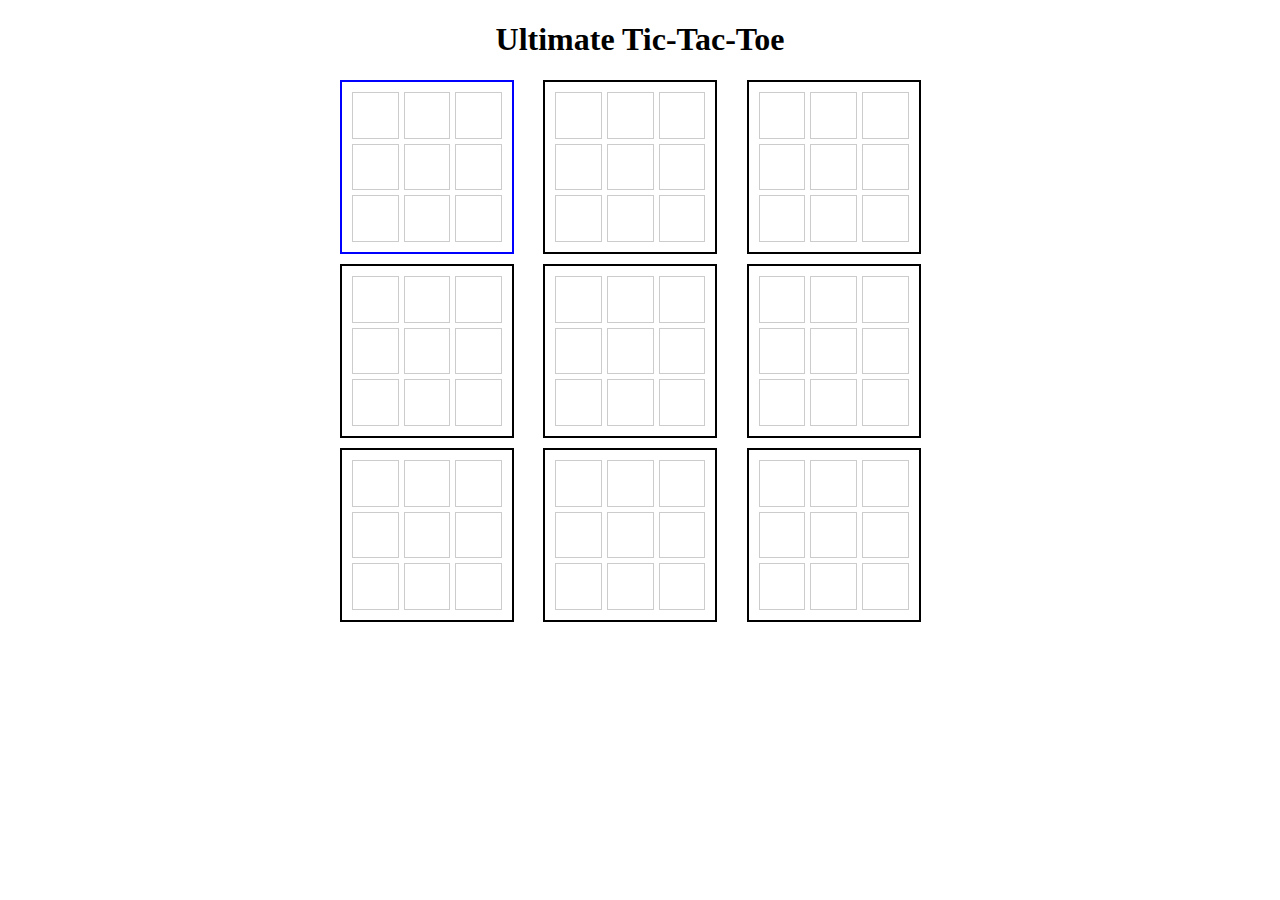
<file: index.html>
<!DOCTYPE html>
<html lang="en">
<head>
    <meta charset="UTF-8">
    <meta name="viewport" content="width=device-width, initial-scale=1.0">
    <title>Ultimate Tic-Tac-Toe</title>
    <!-- Link to the external CSS file -->
    <link rel="stylesheet" href="styles.css">
</head>
<body>

<h1 style="text-align: center;">Ultimate Tic-Tac-Toe</h1>
<div id="gameBoard"></div>

<!-- Link to the external JavaScript file -->
<script src="ticTacToe.js"></script>

</body>
</html>
</file>
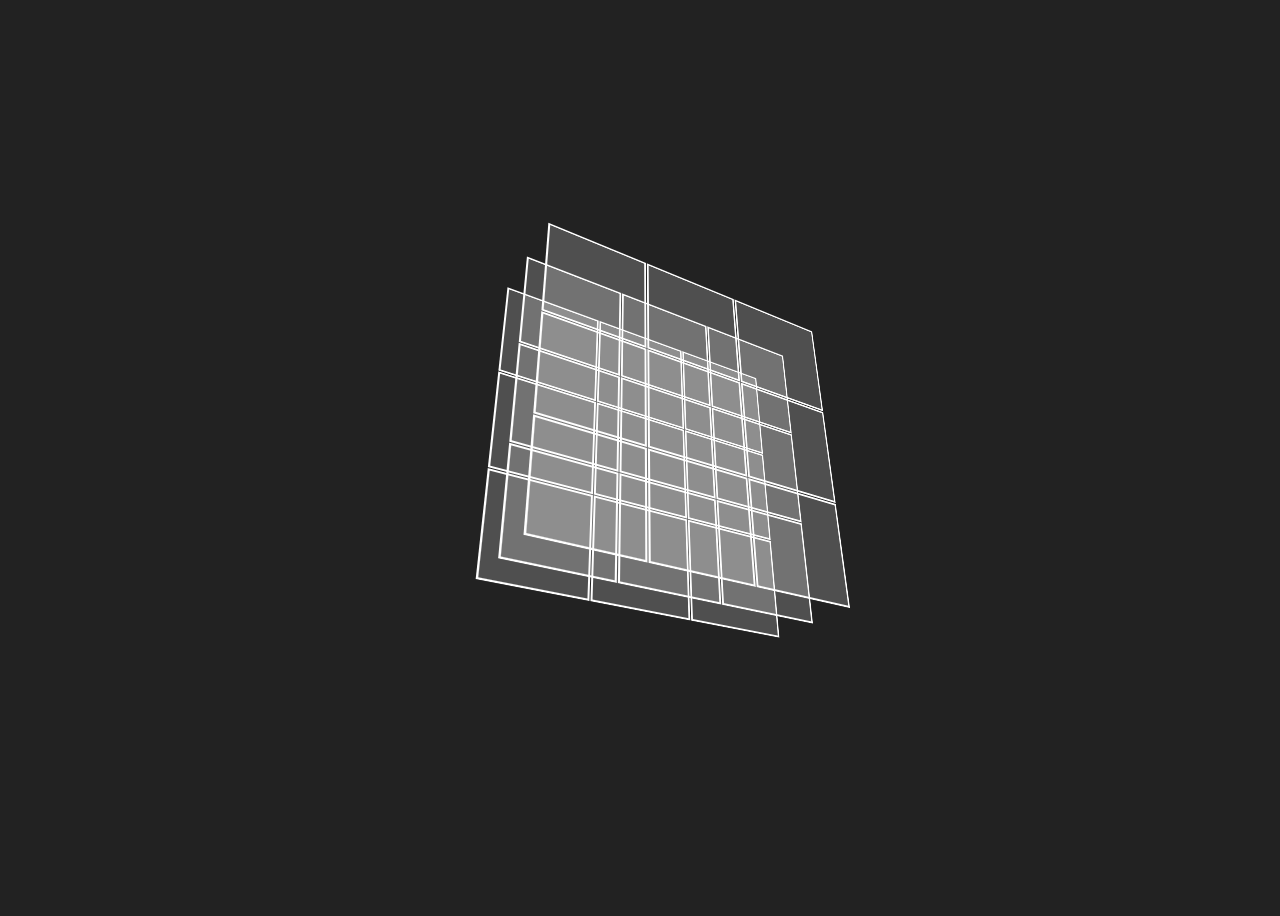
<file: 3dTicTacToe.html>
<!DOCTYPE html>
<html lang="en">
<head>
    <meta charset="UTF-8">
    <meta name="viewport" content="width=device-width, initial-scale=1.0">
    <title>3D Tic-Tac-Toe</title>
    <style>
        body {
            display: flex;
            justify-content: center;
            align-items: center;
            height: 100vh;
            background-color: #222;
            color: white;
            font-family: Arial, sans-serif;
            perspective: 800px;
        }
        .game-container {
            display: grid;
            grid-template-columns: repeat(3, 100px);
            grid-template-rows: repeat(3, 100px);
            gap: 5px;
            transform-style: preserve-3d;
            position: relative;
            transform: rotateX(30deg) rotateY(30deg);
        }
        .layer {
            position: absolute;
            display: grid;
            grid-template-columns: repeat(3, 100px);
            grid-template-rows: repeat(3, 100px);
            gap: 5px;
            transform: translateZ(calc(var(--z-index) * 50px));
        }
        .cell {
            width: 100px;
            height: 100px;
            background: rgba(255, 255, 255, 0.2);
            display: flex;
            justify-content: center;
            align-items: center;
            font-size: 2em;
            font-weight: bold;
            cursor: pointer;
            border: 2px solid white;
        }
        .cell:hover {
            background: rgba(255, 255, 255, 0.4);
        }
    </style>
</head>
<body>
    <div class="game-container" id="gameBoard"></div>
    
    <script>
        const board = Array(3).fill().map(() => Array(3).fill().map(() => Array(3).fill(null)));
        let currentPlayer = "X";

        function createBoard() {
            const gameBoard = document.getElementById("gameBoard");
            for (let z = 0; z < 3; z++) {
                const layer = document.createElement("div");
                layer.className = "layer";
                layer.style.setProperty('--z-index', z);
                for (let x = 0; x < 3; x++) {
                    for (let y = 0; y < 3; y++) {
                        const cell = document.createElement("div");
                        cell.className = "cell";
                        cell.dataset.x = x;
                        cell.dataset.y = y;
                        cell.dataset.z = z;
                        cell.addEventListener("click", handleMove);
                        layer.appendChild(cell);
                    }
                }
                gameBoard.appendChild(layer);
            }
        }

        function handleMove(event) {
            const x = event.target.dataset.x;
            const y = event.target.dataset.y;
            const z = event.target.dataset.z;
            
            if (!board[z][x][y]) {
                board[z][x][y] = currentPlayer;
                event.target.textContent = currentPlayer;
                currentPlayer = currentPlayer === "X" ? "O" : "X";
            }
        }

        createBoard();
    </script>
</body>
</html>
</file>
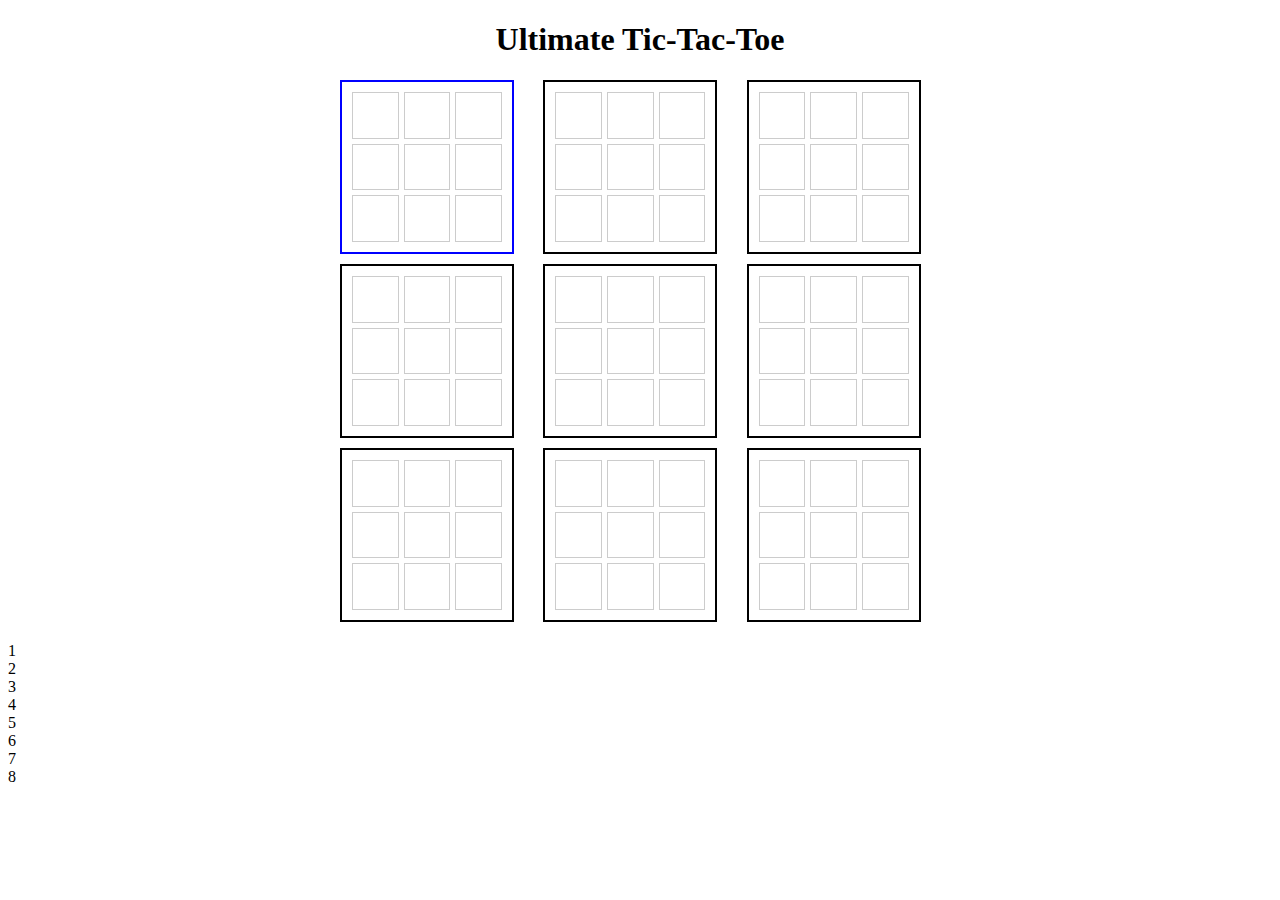
<file: index copy.html>
<!DOCTYPE html>
<html lang="en">
<head>
    <meta charset="UTF-8">
    <meta name="viewport" content="width=device-width, initial-scale=1.0">
    <title>Ultimate Tic-Tac-Toe</title>
    <!-- Link to the external CSS file -->
    <link rel="stylesheet" href="styles.css">
</head>
<body>

<h1 style="text-align: center;">Ultimate Tic-Tac-Toe</h1>
<div id="gameBoard"></div>
<div class="container">
    <div>1</div>
    <div>2</div>
    <div>3</div>
    <div>4</div>
    <div>5</div>
    <div>6</div>
    <div>7</div>
    <div>8</div>
  </div> 
<!-- Link to the external JavaScript file -->
<script src="ticTacToe.js"></script>

</body>
</html>
</file>
<file: styles.css>
#gameBoard {
    display: grid;
    grid-template-columns: repeat(3, 1fr);
    gap: 10px;
    max-width: 600px;
    margin: 20px auto;
}

.smallBoard {
    display: grid;
    grid-template-columns: repeat(3, 1fr);
    gap: 5px;
    padding: 10px;
    border: 2px solid black;
    width: 150px;
    height: 150px;
    position: relative;
}

.smallBoard.won {
    background-color: lightgreen;
}

.smallBoard.highlighted {
    border-color: blue;
}

.cell {
    display: flex;
    justify-content: center;
    align-items: center;
    border: 1px solid #ccc;
    font-size: 24px;
    font-weight: bold;
    cursor: pointer;
}

.won .cell {
    pointer-events: none;
}
</file>
